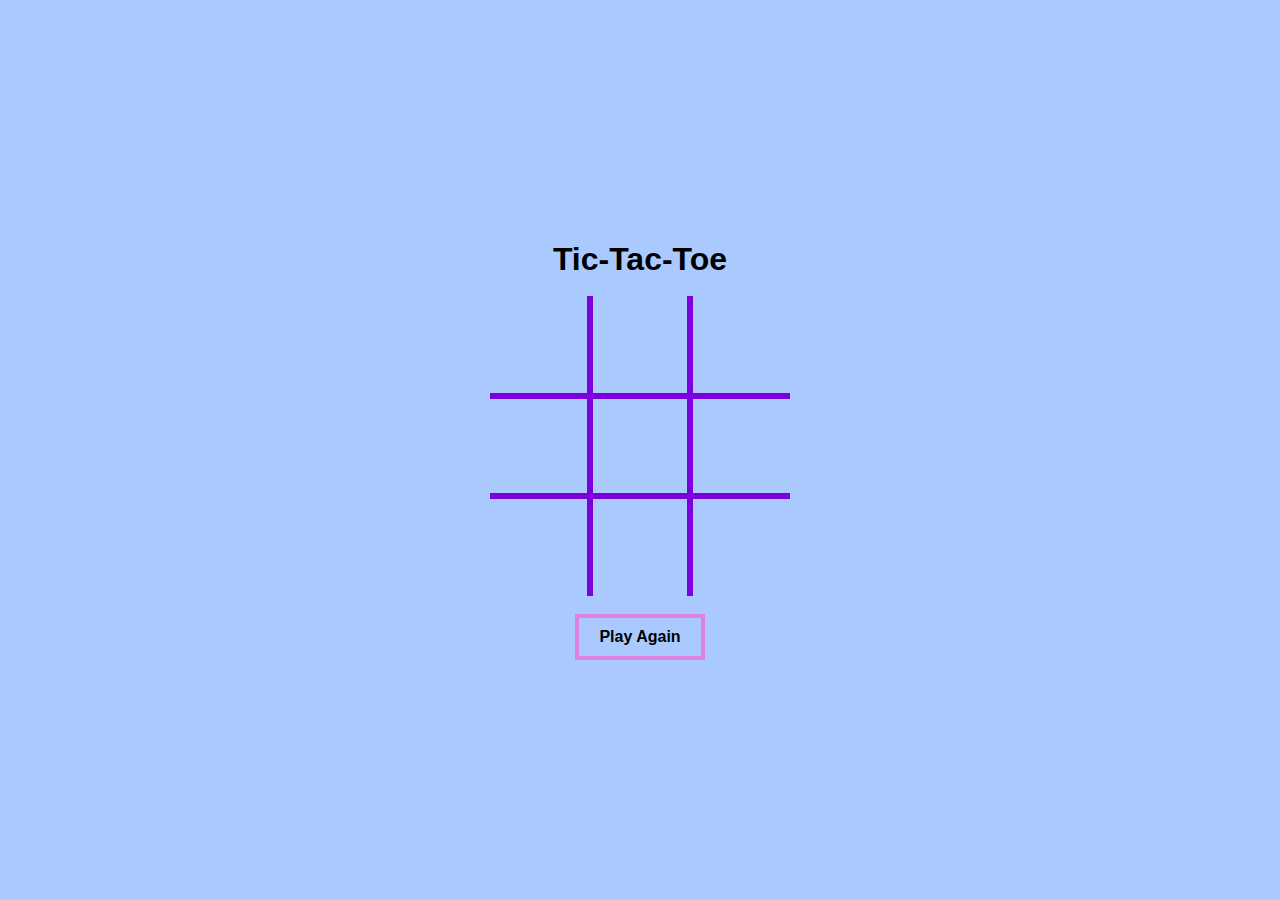
<file: index.html>
<!DOCTYPE HTML>
<html lang="eng">
    <head>
        <meta charset="UTF-8"/>
        <meta name="viewport" content="width=device-width, initial-scale=1.0"/>
        <meta http-equiv="X-UA_Compatible" content="ie=edge"/>
        <title>Tic-Tac-Toe</title>
        <link rel="stylesheet" href="style.css"/>
    </head>
    <body>
        <div class="container">
            <h2 id="winner"></h2>
            <h1>Tic-Tac-Toe</h1><br>
            <div class="play">
                <div id="block_0" class="block"></div>
                <div id="block_1" class="block"></div>
                <div id="block_2" class="block"></div>
                <div id="block_3" class="block"></div>
                <div id="block_4" class="block"></div>
                <div id="block_5" class="block"></div>
                <div id="block_6" class="block"></div>
                <div id="block_7" class="block"></div>
                <div id="block_8" class="block"></div>
            </div><br>
            <button onclick="reset_board()">Play Again</button>
        </div>
        <script src="java.js"></script>
    </body>
</html>
</file>
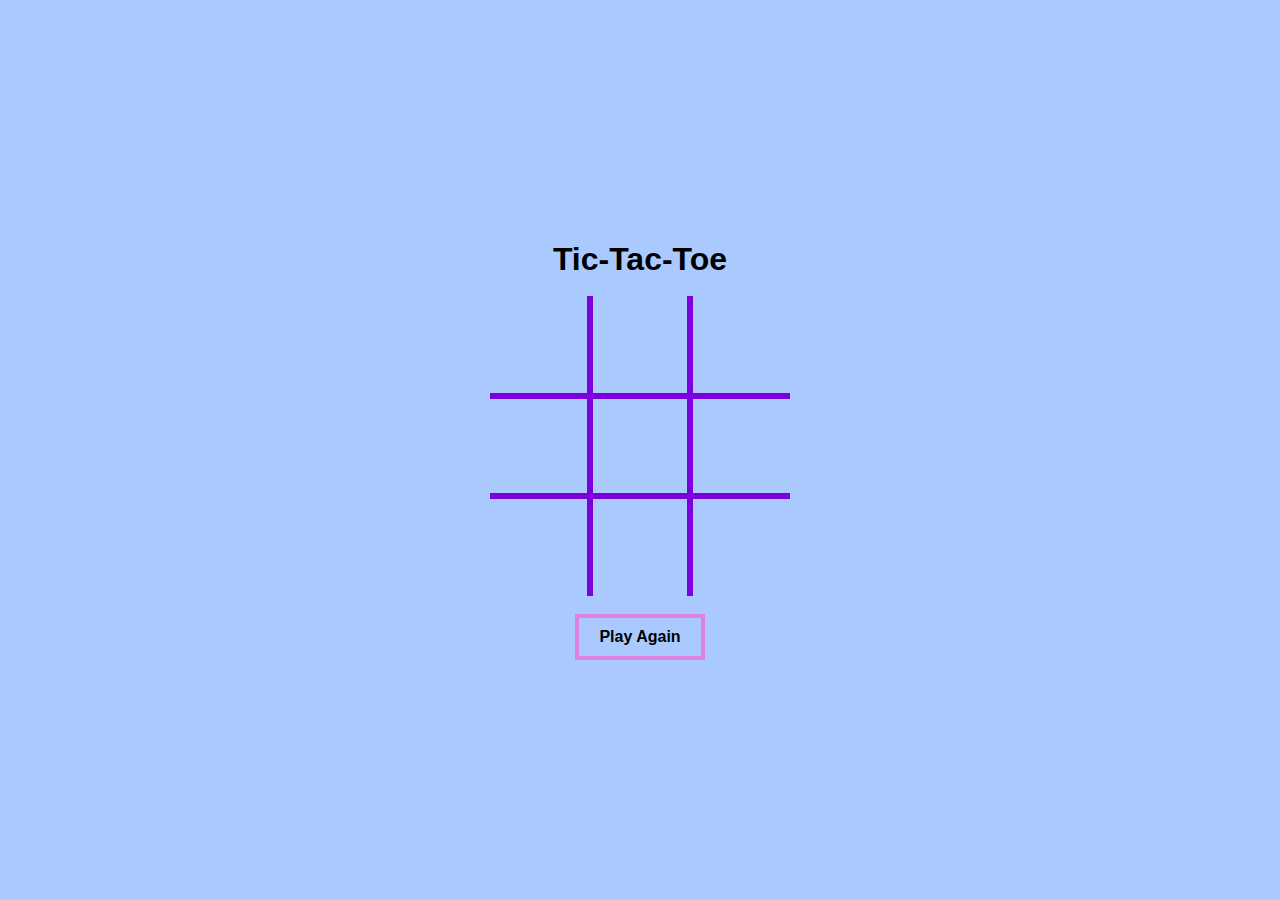
<file: Game.html>
<!DOCTYPE HTML>
<html lang="eng">
    <head>
        <meta charset="UTF-8"/>
        <meta name="viewport" content="width=device-width, initial-scale=1.0"/>
        <meta http-equiv="X-UA_Compatible" content="ie=edge"/>
        <title>Tic-Tac-Toe</title>
        <link rel="stylesheet" href="style.css"/>
    </head>
    <body>
        <div class="container">
            <h2 id="winner"></h2>
            <h1>Tic-Tac-Toe</h1><br>
            <div class="play">
                <div id="block_0" class="block"></div>
                <div id="block_1" class="block"></div>
                <div id="block_2" class="block"></div>
                <div id="block_3" class="block"></div>
                <div id="block_4" class="block"></div>
                <div id="block_5" class="block"></div>
                <div id="block_6" class="block"></div>
                <div id="block_7" class="block"></div>
                <div id="block_8" class="block"></div>
            </div><br>
            <button onclick="reset_board()">Play Again</button>
        </div>
        <script src="java.js"></script>
    </body>
</html>
</file>
<file: style.css>
*{margin:0; padding:0; box-sizing:border-box; font-family:Arial, Helvetica, sans-serif;}
.container{min-height:100vh; display:flex; flex-direction:column; align-items:center; justify-content:center; background:#aacaff;}
button{outline:none; border:4px solid #df82dc; padding:10px 20px; font-size:1rem; font-weight:bold; background:none; transition:all 0.2s ease-in-out;}
button:hover{cursor:pointer; background:#5fc8e4; color:white;}
.play{display:grid; width:300px; height:300px; grid-template-columns:auto auto auto;}
.block{display:flex; width:100px; height:100px; align-items:center; justify-content:center; font-size:3rem; font-weight:bold; border:3px solid #7d00df; transition:background 0.2s ease-in-out;}
.block:hover{cursor:pointer; background:#0ff30f;}
.occupied:hover{background:#ff3a3a;}
#block_0, #block_1, #block_2{border-top:none;}
#block_0, #block_3, #block_6{border-left:none;}
#block_6, #block_7, #block_8{border-bottom:none;}
#block_2, #block_5, #block_8{border-right:none;}
</file>
